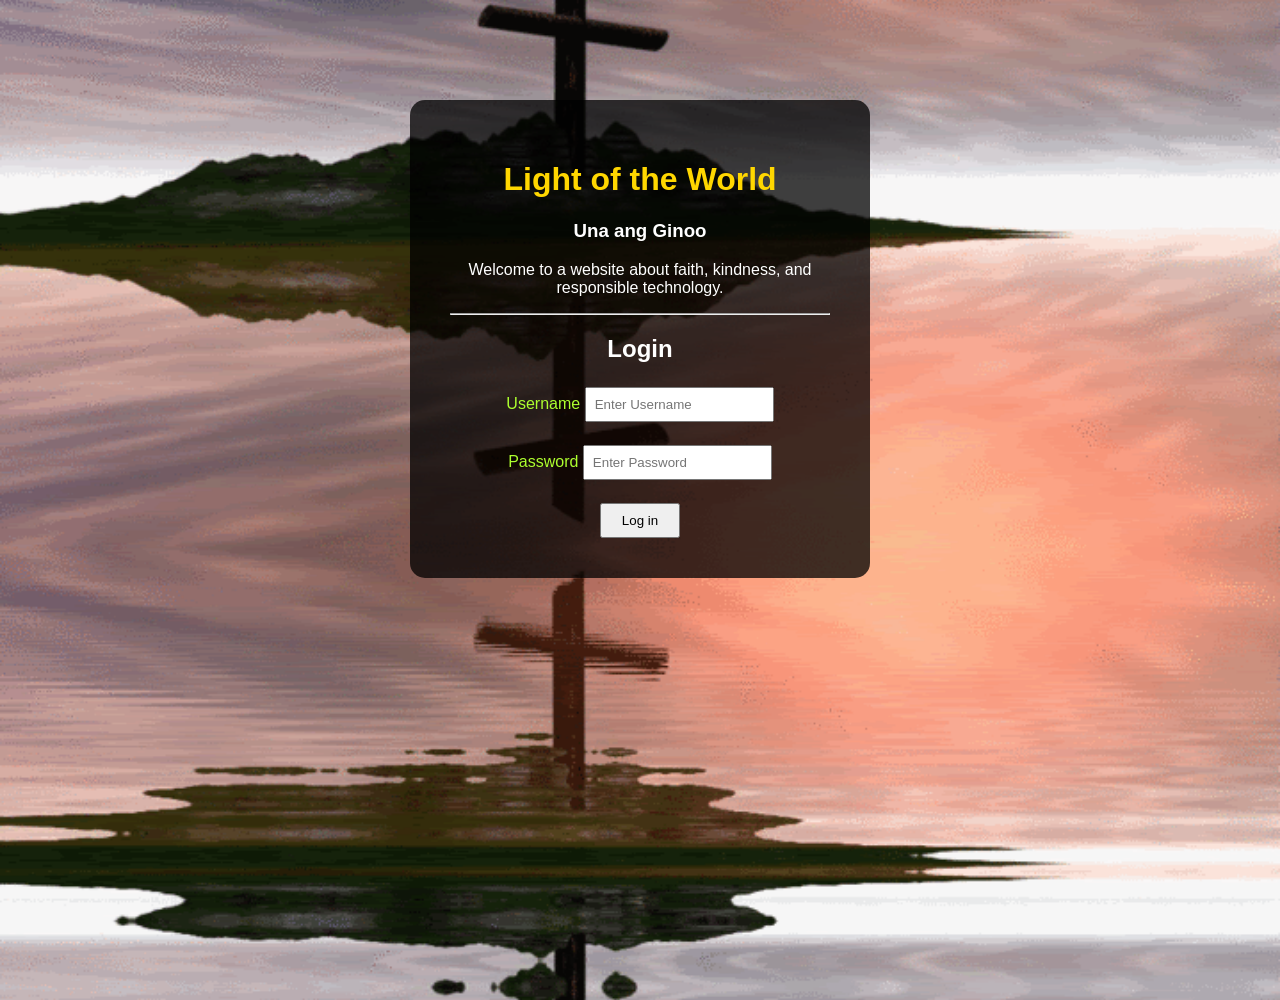
<file: index.html>
<!DOCTYPE html>
<html lang="en">
<head>
    <meta charset="UTF-8">
    <meta name="viewport" content="width=device-width, initial-scale=1.0">
    <title>Light of the World</title>

    <link rel="stylesheet" href="css/style.css">
</head>

<body>

    <div class="login-container">

        <h1>Light of the World</h1>
        <h3>Una ang Ginoo</h3>

        <p>Welcome to a website about faith, kindness, and responsible technology.</p>

        <hr>

        <h2>Login</h2>

        <form>
            <label>Username</label>
            <input type="text" name="username" placeholder="Enter Username">

            <br><br>

            <label>Password</label>
            <input type="password" name="password" placeholder="Enter Password">

            <br><br>

            <a href="Reflection.html">
                <input type="button" value="Log in">
            </a>
        </form>

    </div>

</body>
</html>
</file>
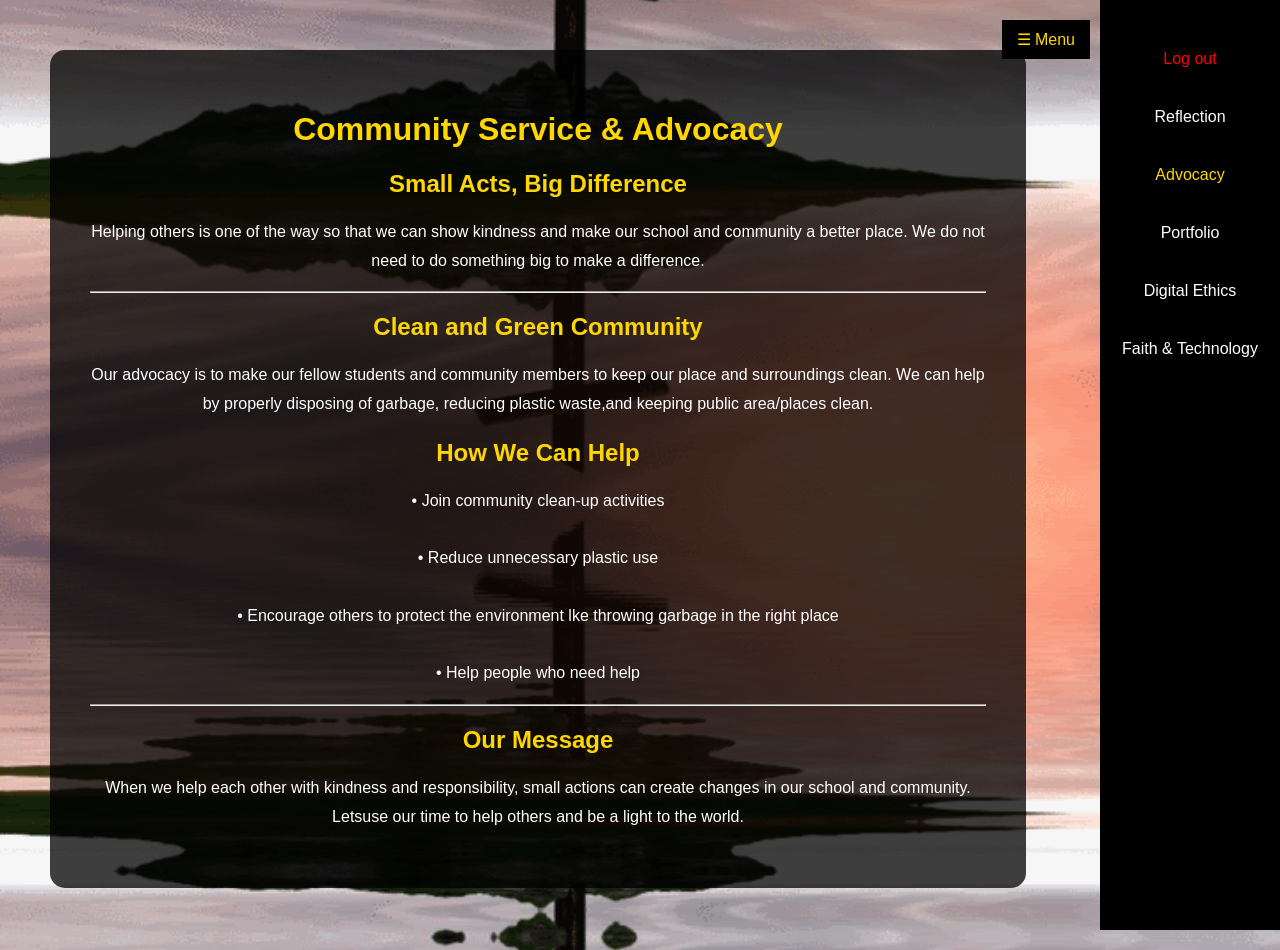
<file: Advocacy.html>
<!DOCTYPE html>
<html lang="en">
<head>
    <meta charset="UTF-8">
    <meta name="viewport" content="width=device-width, initial-scale=1.0">
    <title>Community Service</title>

    <link rel="stylesheet" href="css/style.css">
</head>

<body class="advocacy-page">

    <input type="checkbox" id="menu">

    <label for="menu" class="menu-button">
        ☰ Menu
    </label>

    <div id="navigation">
        <a href="index.html" class="logout">Log out</a>
        <a href="Reflection.html">Reflection</a>
        <a href="Advocacy.html" class="active">Advocacy</a>
        <a href="Portfolio.html">Portfolio</a>
        <a href="Education.html">Digital Ethics</a>
        <a href="Technology.html">Faith & Technology</a>
    </div>

    <div class="advocacy-container">

        <h1>Community Service & Advocacy</h1>
        <h2>Small Acts, Big Difference</h2>

        <p>Helping others is one of the way so that we can show kindness and make our school and community a better place. We do not need to do something big to make a difference.</p>

        <hr>

        <h2>Clean and Green Community</h2>

        <p>Our advocacy is to make our fellow students and community members to keep our place and surroundings clean. We can help by properly disposing of garbage, reducing plastic waste,and keeping public area/places clean.</p>

        <h2>How We Can Help</h2>

        <p>
            • Join community clean-up activities
            <br><br>
            • Reduce unnecessary plastic use
            <br><br>
            • Encourage others to protect the environment lke throwing garbage in the right place
            <br><br>
            • Help people who need help
        </p>

        <hr>

        <h2>Our Message</h2>

        <p>When we help each other with kindness and responsibility, small actions can create changes in our school and community. Letsuse our time to help others and be a light to the world.</p>

    </div>

</body>
</html>
</file>
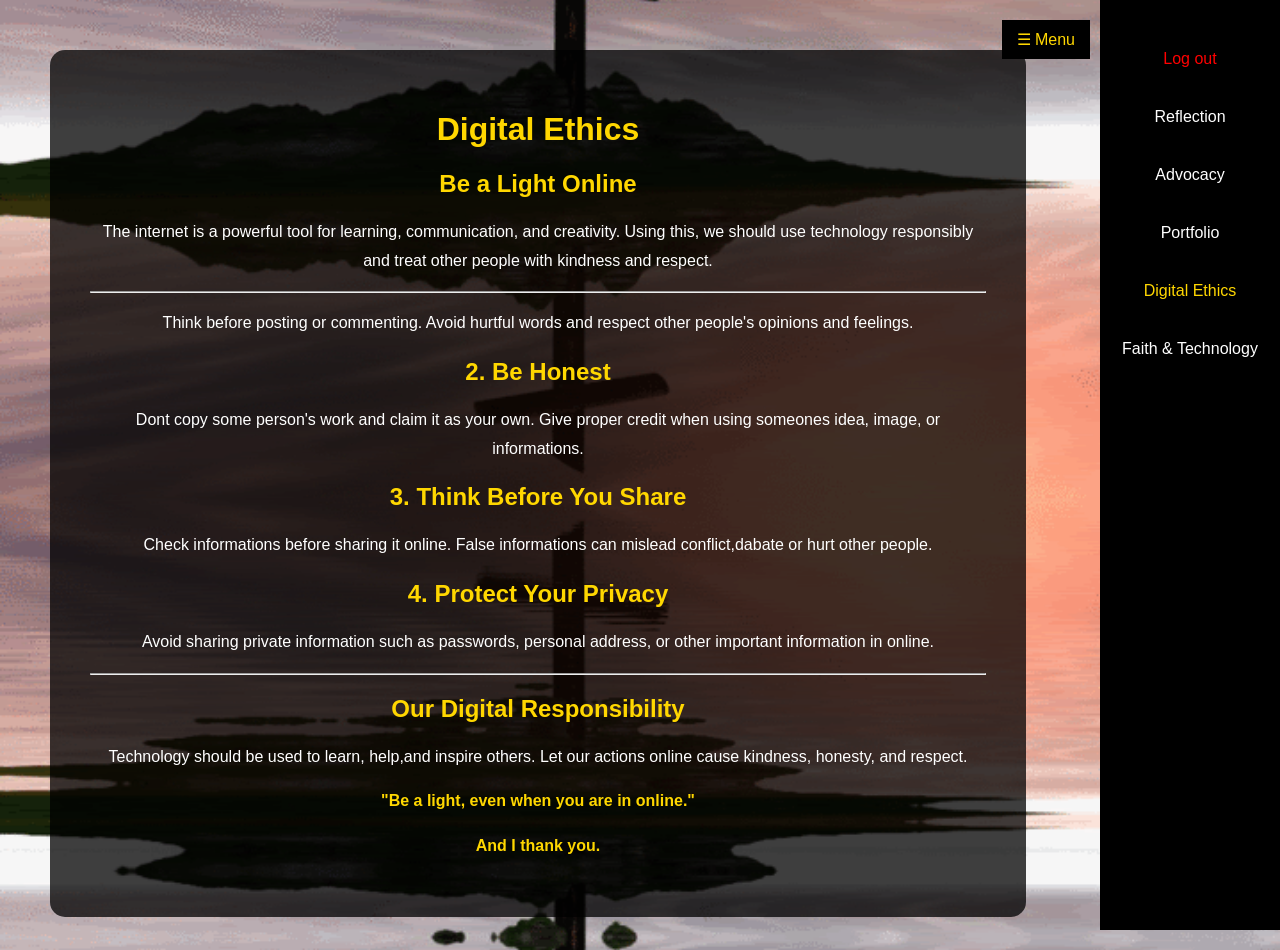
<file: Education.html>
<!DOCTYPE html>
<html lang="en">
<head>
    <meta charset="UTF-8">
    <meta name="viewport" content="width=device-width, initial-scale=1.0">
    <title>Educational or Informational</title>

    <link rel="stylesheet" href="css/style.css">
</head>

<body class="education-page">

    <input type="checkbox" id="menu">

    <label for="menu" class="menu-button">
        ☰ Menu
    </label>

    <div id="navigation">
        <a href="index.html" class="logout">Log out</a>
        <a href="Reflection.html">Reflection</a>
        <a href="Advocacy.html">Advocacy</a>
        <a href="Portfolio.html">Portfolio</a>
        <a href="Education.html" class="active">Digital Ethics</a>
        <a href="Technology.html">Faith & Technology</a>
    </div>

    <div class="education-container">

        <h1>Digital Ethics</h1>
        <h2>Be a Light Online</h2>

        <p>The internet is a powerful tool for learning, communication, and creativity. Using this, we should use technology responsibly and treat other people with kindness and respect.</p>

        <hr>

        <p>Think before posting or commenting. Avoid hurtful words and respect other people's opinions and feelings.</p>

        <h2>2. Be Honest</h2>

        <p>Dont copy some person's work and claim it as your own. Give proper credit when using someones idea, image, or informations.</p>

        <h2>3. Think Before You Share</h2>

        <p>Check informations before sharing it online. False informations can mislead conflict,dabate or hurt other people.</p>

        <h2>4. Protect Your Privacy</h2>

        <p>Avoid sharing private information such as passwords, personal address, or other important information in online.</p>

        <hr>

        <h2>Our Digital Responsibility</h2>

        <p>Technology should be used to learn, help,and inspire others. Let our actions online cause kindness, honesty, and respect.</p>

        <p class="education-message">"Be a light, even when you are in online."</p>

        <p class="education-message">And I thank you.</p>

    </div>

</body>
</html>
</file>
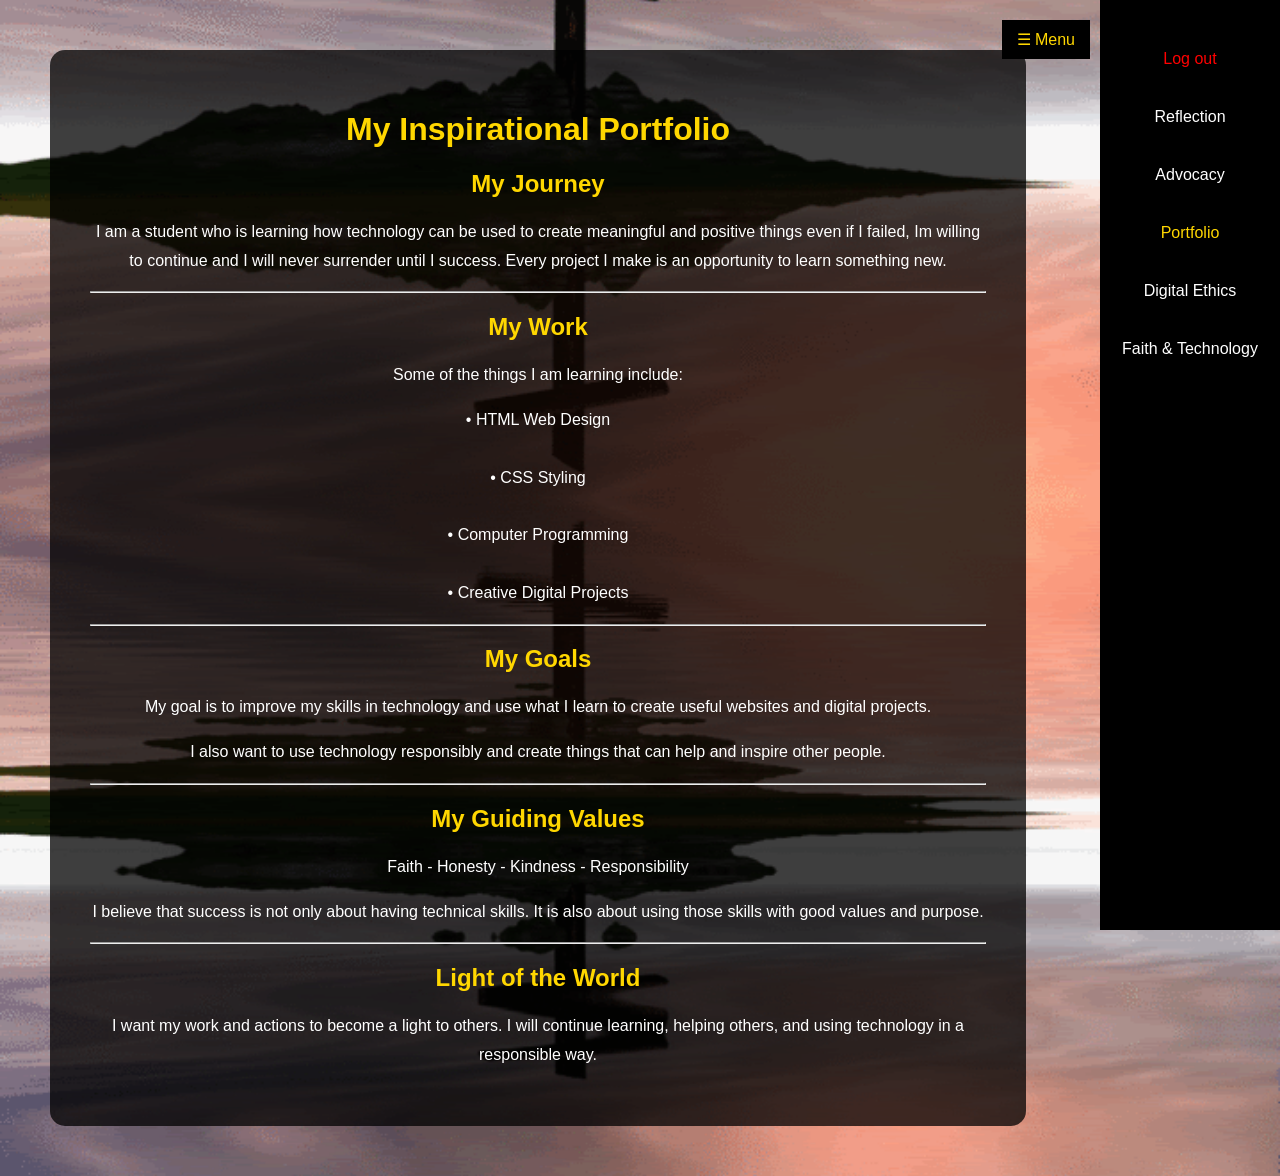
<file: Portfolio.html>
<!DOCTYPE html>
<html lang="en">
<head>
    <meta charset="UTF-8">
    <meta name="viewport" content="width=device-width, initial-scale=1.0">
    <title>Portfolio</title>

    <link rel="stylesheet" href="css/style.css">
</head>

<body class="portfolio-page">

    <input type="checkbox" id="menu">

    <label for="menu" class="menu-button">
        ☰ Menu
    </label>

    <div id="navigation">
        <a href="index.html" class="logout">Log out</a>
        <a href="Reflection.html">Reflection</a>
        <a href="Advocacy.html">Advocacy</a>
        <a href="Portfolio.html" class="active">Portfolio</a>
        <a href="Education.html">Digital Ethics</a>
        <a href="Technology.html">Faith & Technology</a>
    </div>

    <div class="portfolio-container">

        <h1>My Inspirational Portfolio</h1>
        <h2>My Journey</h2>

        <p>I am a student who is learning how technology can be used to create meaningful and positive things even if I failed, Im willing to continue and I will never surrender until I success. Every project I make is an opportunity to learn something new.</p>

        <hr>

        <h2>My Work</h2>

        <p>Some of the things I am learning include:</p>

        <p>
            • HTML Web Design
            <br><br>
            • CSS Styling
            <br><br>
            • Computer Programming
            <br><br>
            • Creative Digital Projects
        </p>

        <hr>

        <h2>My Goals</h2>

        <p>My goal is to improve my skills in technology and use what I learn to create useful websites and digital projects.</p>

        <p>I also want to use technology responsibly and create things that can help and inspire other people.</p>

        <hr>

        <h2>My Guiding Values</h2>

        <p>Faith - Honesty - Kindness - Responsibility</p>

        <p>I believe that success is not only about having technical skills. It is also about using those skills with good values and purpose.</p>

        <hr>

        <h2>Light of the World</h2>

        <p>I want my work and actions to become a light to others. I will continue learning, helping others, and using technology in a responsible way.</p>

    </div>

</body>
</html>
</file>
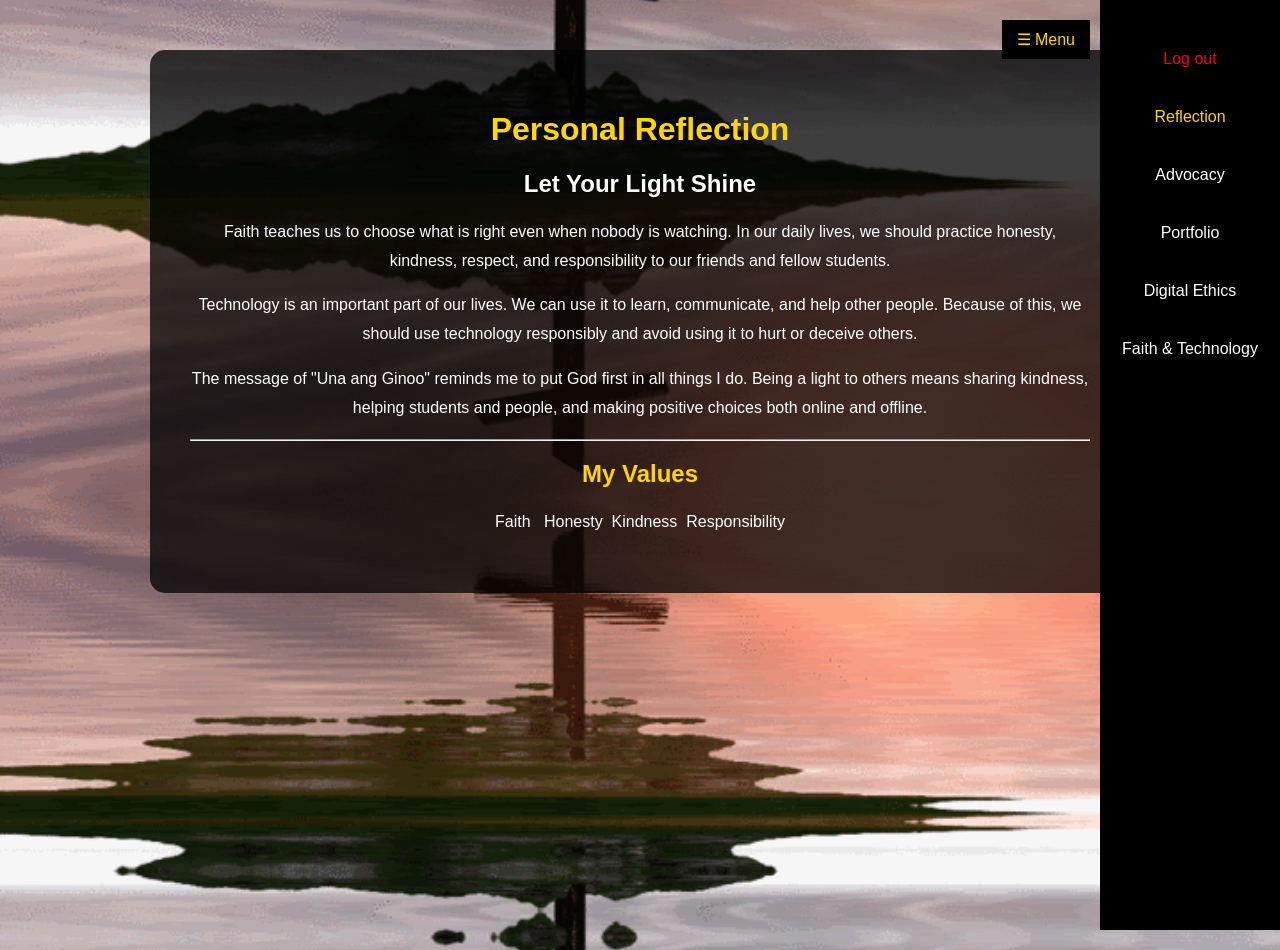
<file: Reflection.html>
<!DOCTYPE html>
<html lang="en">
<head>
    <meta charset="UTF-8">
    <meta name="viewport" content="width=device-width, initial-scale=1.0">
    <title>Personal Reflection</title>

    <link rel="stylesheet" href="css/style.css">
</head>

<body class="reflection-page">

    <input type="checkbox" id="menu">

    <label for="menu" class="menu-button">
        ☰ Menu
    </label>

    <div id="navigation">

        <a href="index.html" class="logout">Log out</a>
        <a href="Reflection.html" class="active">Reflection</a>
        <a href="Advocacy.html">Advocacy</a>
        <a href="Portfolio.html">Portfolio</a>
        <a href="Education.html">Digital Ethics</a>
        <a href="Technology.html">Faith & Technology</a>

    </div>

    <div class="reflection-container">

        <h1>Personal Reflection</h1>

        <h2>Let Your Light Shine</h2>

        <p>Faith teaches us to choose what is right even when nobody is watching. In our daily lives, we should practice honesty, kindness, respect, and responsibility to our friends and fellow students.</p>

        <p>Technology is an important part of our lives. We can use it to learn, communicate, and help other people. Because of this, we should use technology responsibly and avoid using it to hurt or deceive others.</p>

        <p>The message of "Una ang Ginoo" reminds me to put God first in all things I do. Being a light to others means sharing kindness, helping students and people, and making positive choices both online and offline.</p>

        <hr>

        <h2 class="values-heading">My Values</h2>

        <p>
            Faith&nbsp;&nbsp; Honesty&nbsp;&nbsp;Kindness&nbsp;&nbsp;Responsibility
        </p>

    </div>

</body>
</html>
</file>
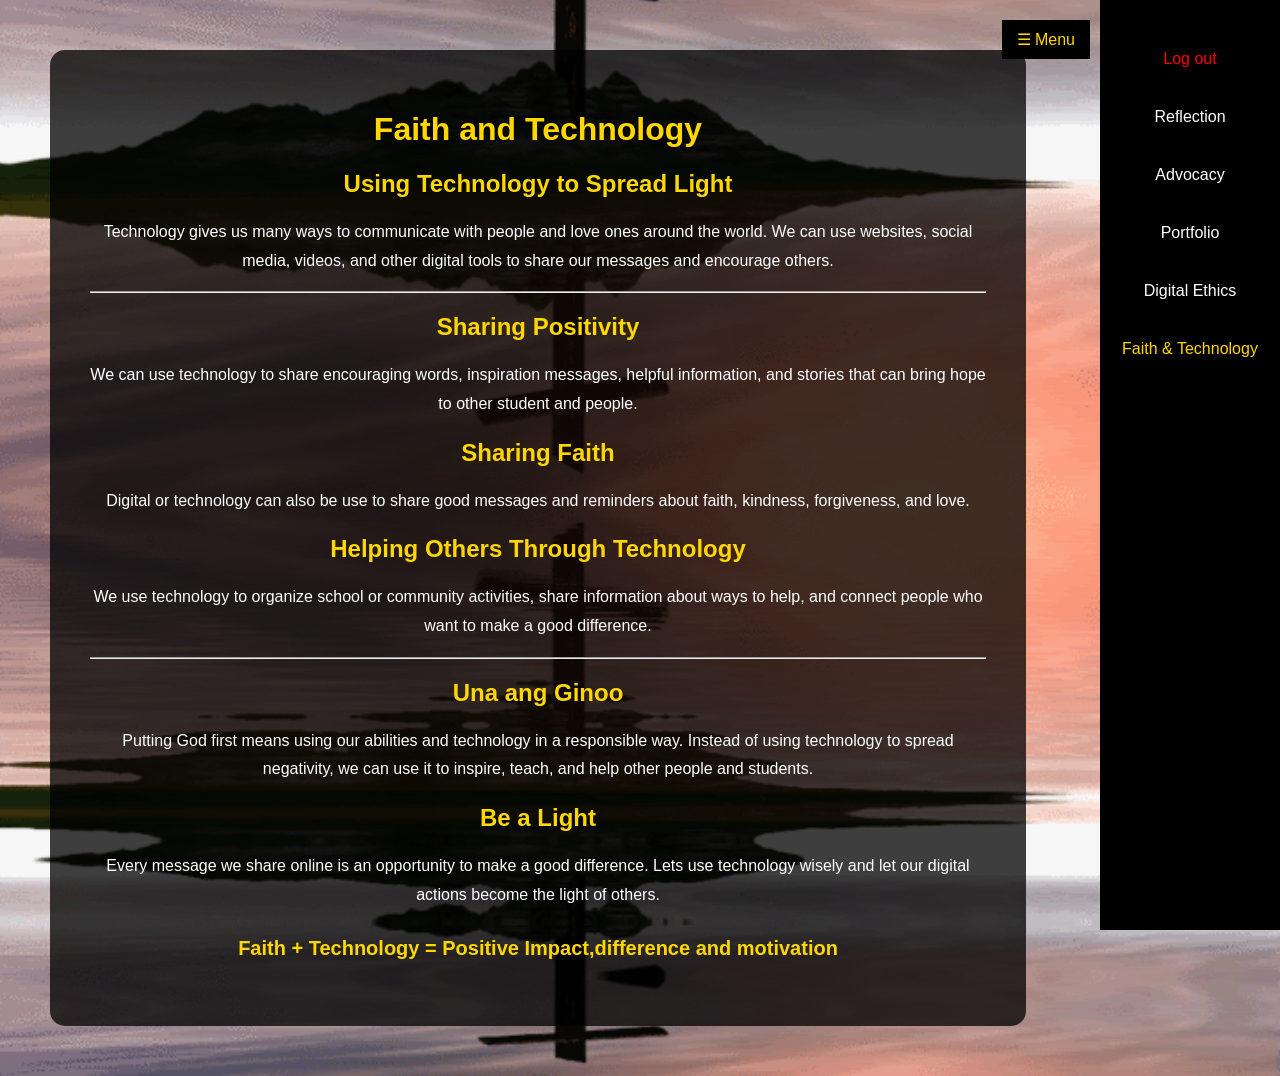
<file: Technology.html>
<!DOCTYPE html>
<html lang="en">
<head>
    <meta charset="UTF-8">
    <meta name="viewport" content="width=device-width, initial-scale=1.0">
    <title>Faith and Technology</title>

    <link rel="stylesheet" href="css/style.css">
</head>

<body class="technology-page">

    <input type="checkbox" id="menu">

    <label for="menu" class="menu-button">
        ☰ Menu
    </label>

    <div id="navigation">
        <a href="index.html" class="logout">Log out</a>
        <a href="Reflection.html">Reflection</a>
        <a href="Advocacy.html">Advocacy</a>
        <a href="Portfolio.html">Portfolio</a>
        <a href="Education.html">Digital Ethics</a>
        <a href="Technology.html" class="active">Faith & Technology</a>
    </div>

    <div class="technology-container">

        <h1>Faith and Technology</h1>
        <h2>Using Technology to Spread Light</h2>

        <p>Technology gives us many ways to communicate with people and love ones around the world. We can use websites, social media, videos, and other digital tools to share our messages and encourage others.</p>

        <hr>

        <h2>Sharing Positivity</h2>
        <p>We can use technology to share encouraging words, inspiration messages, helpful information, and stories that can bring hope to other student and people.</p>

        <h2>Sharing Faith</h2>
        <p>Digital or technology can also be use to share good messages and reminders about faith, kindness, forgiveness, and love.</p>

        <h2>Helping Others Through Technology</h2>
        <p>We use technology to organize school or community activities, share information about ways to help, and connect people who want to make a good difference.</p>

        <hr>

        <h2>Una ang Ginoo</h2>
        <p>Putting God first means using our abilities and technology in a responsible way. Instead of using technology to spread negativity, we can use it to inspire, teach, and help other people and students.</p>

        <h2>Be a Light</h2>
        <p>Every message we share online is an opportunity to make a good difference. Lets use technology wisely and let our digital actions become the light of others.</p>

        <p class="technology-message">Faith + Technology = Positive Impact,difference and motivation</p>

    </div>

</body>
</html>
</file>
<file: css/style.css>
body {
    margin: 0;
    min-height: 100vh;
    background-image: url('../jesus.gif');
    background-size: cover;
    background-position: center;
    background-repeat: no-repeat;
    font-family: Arial;
}


.login-container {
    background-color: rgba(0, 0, 0, 0.75);
    width: 380px;
    padding: 40px;
    border-radius: 15px;
    text-align: center;
    margin: 100px auto;
    color: white;
}


h1 {
    color: gold;
}


h3 {
    color: white;
}


label {
    color: greenyellow;
}


input {
    padding: 8px;
    margin-top: 5px;
}


input[type="button"] {
    cursor: pointer;
    padding: 8px 20px;
}



.reflection-page {
    margin: 0;
    background-image: url('../jesus.gif');
    background-size: cover;
    background-position: center;
    background-attachment: fixed;
    font-family: Arial;
}


#menu {
    display: none;
}


.menu-button {
    position: fixed;
    right: 190px;
    top: 20px;
    z-index: 10;
    background-color: black;
    color: gold;
    padding: 10px 15px;
    cursor: pointer;
}


#navigation {
    background-color: black;
    width: 180px;
    height: 100vh;
    position: fixed;
    right: 0;
    top: 0;
    padding-top: 30px;
    text-align: center;
}


#navigation a {
    display: block;
    color: white;
    padding: 20px 5px;
    text-decoration: none;
}


#navigation .logout {
    color: red;
}


#navigation .active {
    color: gold;
}


#menu:checked ~ #navigation {
    display: none;
}


.reflection-container {
    background-color: rgba(0, 0, 0, 0.75);
    color: white;
    width: 80%;
    max-width: 900px;
    margin: 50px auto;
    padding: 40px;
    border-radius: 15px;
    text-align: center;
}


.reflection-container h1 {
    color: gold;
}


.reflection-container p {
    line-height: 1.8;
}


.values-heading {
    color: gold;
}



.advocacy-page {
    margin: 0;
    background-image: url('../jesus.gif');
    background-size: cover;
    background-position: center;
    background-attachment: fixed;
    font-family: Arial;
}

.advocacy-container {
    background-color: rgba(0, 0, 0, 0.75);
    color: white;
    width: 70%;
    margin: 50px 200px 50px 50px;
    padding: 40px;
    border-radius: 15px;
    text-align: center;
}

.advocacy-container h1 {
    color: gold;
}

.advocacy-container h2 {
    color: gold;
}

.advocacy-container p {
    line-height: 1.8;
}


.portfolio-page {
    margin: 0;
    background-image: url('../jesus.gif');
    background-size: cover;
    background-position: center;
    background-attachment: fixed;
    font-family: Arial;
}

.portfolio-container {
    background-color: rgba(0, 0, 0, 0.75);
    color: white;
    width: 70%;
    margin: 50px 200px 50px 50px;
    padding: 40px;
    border-radius: 15px;
    text-align: center;
}

.portfolio-container h1 {
    color: gold;
}

.portfolio-container h2 {
    color: gold;
}

.portfolio-container p {
    line-height: 1.8;
}



.education-page {
    margin: 0;
    background-image: url('../jesus.gif');
    background-size: cover;
    background-position: center;
    background-attachment: fixed;
    font-family: Arial;
}

.education-container {
    background-color: rgba(0, 0, 0, 0.75);
    color: white;
    width: 70%;
    margin: 50px 200px 50px 50px;
    padding: 40px;
    border-radius: 15px;
    text-align: center;
}

.education-container h1 {
    color: gold;
}

.education-container h2 {
    color: gold;
}

.education-container p {
    line-height: 1.8;
}

.education-message {
    color: gold;
    font-weight: bold;
}


.technology-page {
    margin: 0;
    background-image: url('../jesus.gif');
    background-size: cover;
    background-position: center;
    background-attachment: fixed;
    font-family: Arial;
}

.technology-container {
    background-color: rgba(0, 0, 0, 0.75);
    color: white;
    width: 70%;
    margin: 50px 200px 50px 50px;
    padding: 40px;
    border-radius: 15px;
    text-align: center;
}

.technology-container h1 {
    color: gold;
}

.technology-container h2 {
    color: gold;
}

.technology-container p {
    line-height: 1.8;
}

.technology-message {
    color: gold;
    font-weight: bold;
    font-size: 20px;
}
</file>
